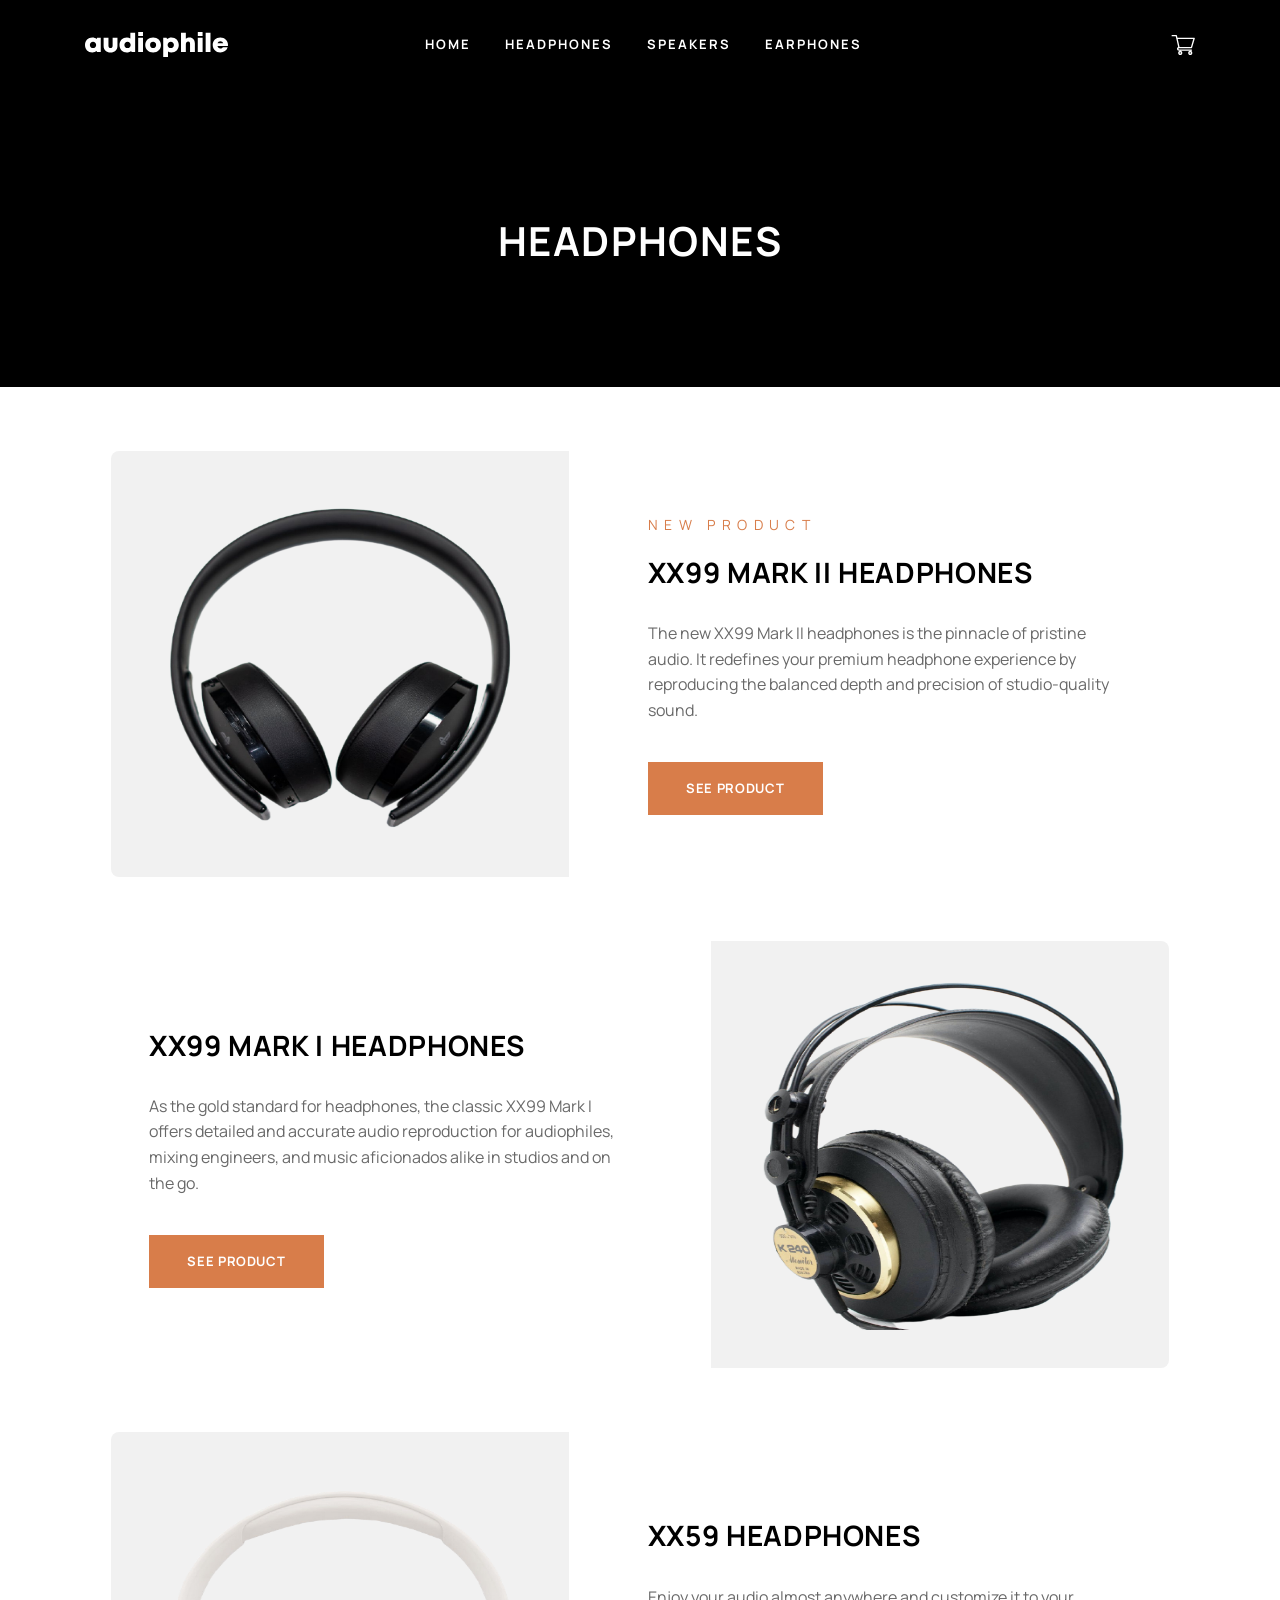
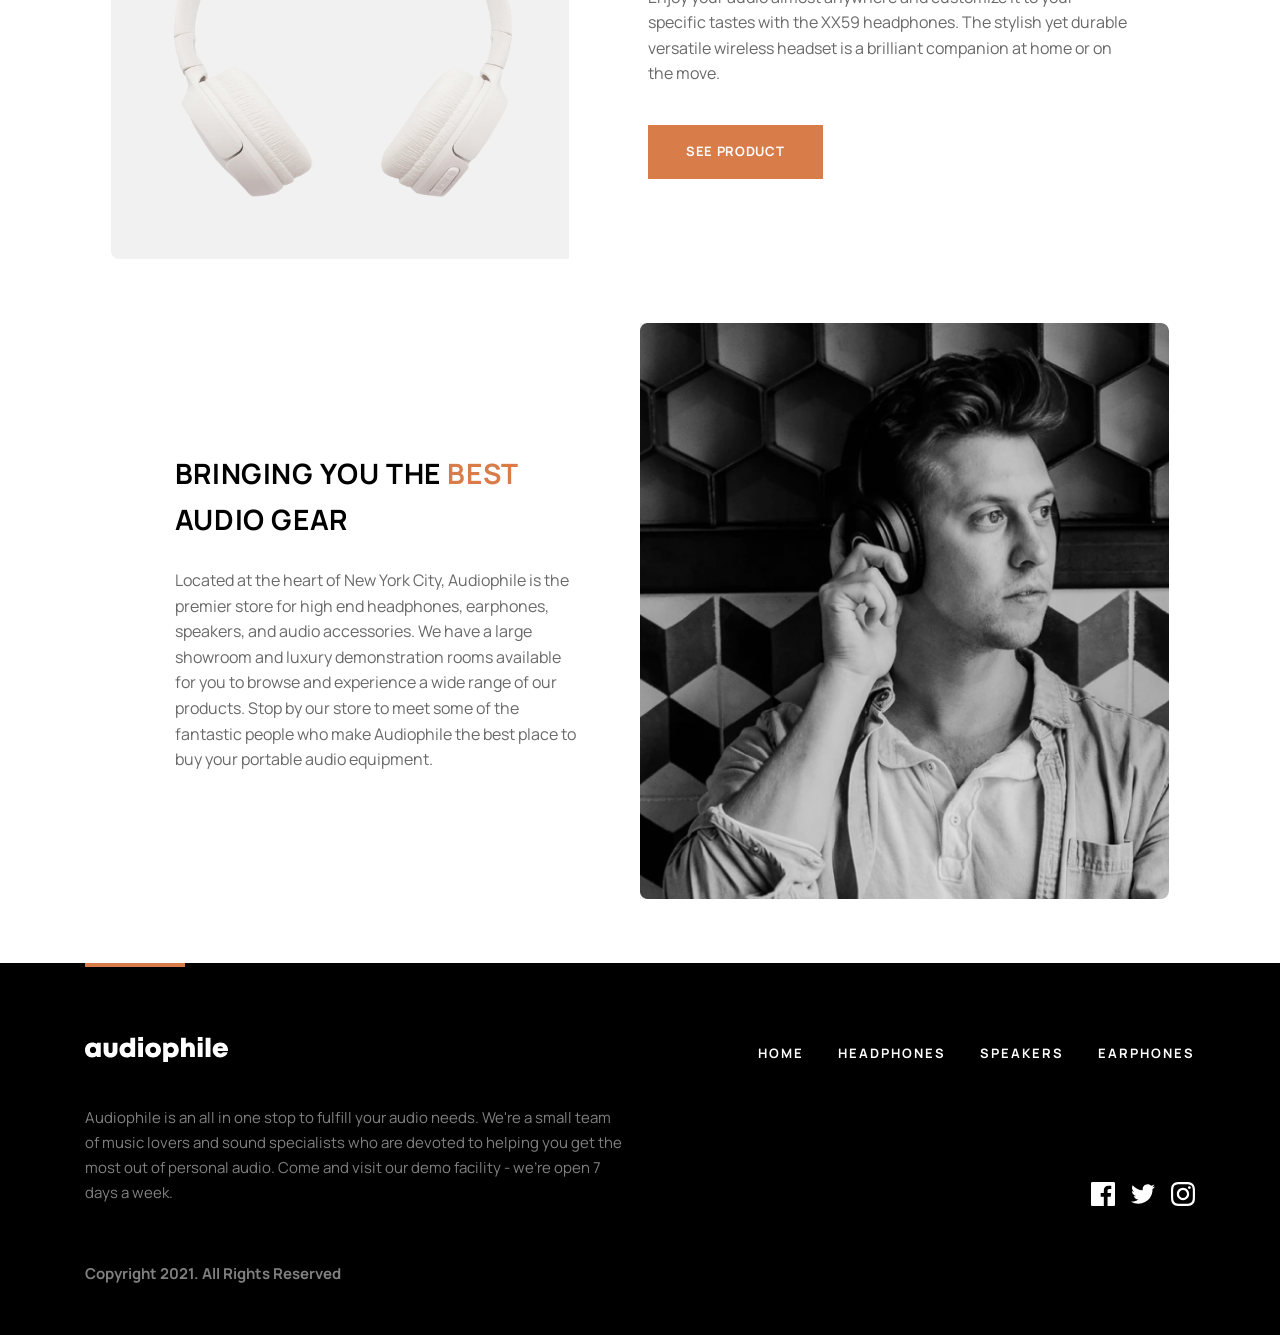
<file: index.html>
<!DOCTYPE html>
<html lang="en">

<head>
    <meta charset="UTF-8">
    <meta name="viewport" content="width=device-width, initial-scale=1.0">
    <title>Sarvarbek Esonaliyev</title>
    <link rel="preconnect" href="https://fonts.googleapis.com">
    <link rel="preconnect" href="https://fonts.gstatic.com" crossorigin>
    <link href="https://fonts.googleapis.com/css2?family=Manrope:wght@200..800&display=swap" rel="stylesheet">

    <link rel="stylesheet" href="./css/normalize.css">
    <link rel="stylesheet" href="./css/stayl.css">

    <!-- AOS CSS -->
    <link rel="stylesheet" href="https://unpkg.com/aos@2.3.4/dist/aos.css" />
</head>

<body>
    <header class="header" data-aos="fade-down">
        <div class="container">
            <a class="header-logo" href="#">
                <img src="./images/site-logo.svg" alt="site-logo" width="143" height="25">
            </a>
            <nav class="sitenav">
                <ul class="sitenav-list">
                    <li class="sitenav-item">
                        <a class="sitenav-link" href="#">HOME</a>
                    </li>
                    <li class="sitenav-item">
                        <a class="sitenav-link" href="#">HEADPHONES</a>
                    </li>
                    <li class="sitenav-item">
                        <a class="sitenav-link" href="#">SPEAKERS</a>
                    </li>
                    <li class="sitenav-item">
                        <a class="sitenav-link" href="#">EARPHONES</a>
                    </li>
                </ul>
            </nav>
            <a class="header-cart" href="#">
                <img src="./images/cart-icon.svg" alt="cart-icon" width="24" height="20">
            </a>
        </div>
    </header>

    <main class="main">
        <section class="intro" data-aos="fade-up">
            <h1 class="intro-title">HEADPHONES</h1>
        </section>

        <div class="category-container">

            <div class="product-card" data-aos="fade-up">
                <div class="product-image">
                    <img src="./images/pictures1.png" alt="XX99 Mark II Headphones">
                </div>
                <div class="product-info">
                    <span class="product-badge">NEW PRODUCT</span>
                    <h2 class="product-name">XX99 MARK II HEADPHONES</h2>
                    <p class="product-description">
                        The new XX99 Mark II headphones is the pinnacle of pristine audio. It redefines your premium
                        headphone experience by reproducing the balanced depth and precision of studio-quality sound.
                    </p>
                    <button class="product-button">See Product</button>
                </div>
            </div>

            <div class="product-card reverse" data-aos="fade-left">
                <div class="product-image">
                    <img src="./images/pictures2.png" alt="XX99 Mark I Headphones">
                </div>
                <div class="product-info">
                    <h2 class="product-name">XX99 MARK I HEADPHONES</h2>
                    <p class="product-description">
                        As the gold standard for headphones, the classic XX99 Mark I offers detailed and accurate audio
                        reproduction for audiophiles, mixing engineers, and music aficionados alike in studios and on
                        the go.
                    </p>
                    <button class="product-button">See Product</button>
                </div>
            </div>

            <div class="product-card" data-aos="fade-right">
                <div class="product-image">
                    <img src="./images/pictures3.png" alt="XX99 Headphones">
                </div>
                <div class="product-info">
                    <h2 class="product-name">XX59 HEADPHONES</h2>
                    <p class="product-description">
                        Enjoy your audio almost anywhere and customize it to your specific tastes with the XX59
                        headphones. The stylish yet durable versatile wireless headset is a brilliant companion at home
                        or on the move.
                    </p>
                    <button class="product-button">See Product</button>
                </div>
            </div>

            <div class="about-section" data-aos="zoom-in">
                <div class="about-content">
                    <h2 class="about-title">BRINGING YOU THE <span> BEST</span> AUDIO GEAR</h2>
                    <p class="about-description">
                        Located at the heart of New York City, Audiophile is the premier store for high end headphones,
                        earphones, speakers, and audio accessories. We have a large showroom and luxury demonstration
                        rooms available for you to browse and experience a wide range of our products. Stop by our store
                        to meet some of the fantastic people who make Audiophile the best place to buy your portable
                        audio equipment.
                    </p>
                </div>
                <div class="about-image">
                    <img src="./images/Bitmap (3).png" alt="Best Audio Gear">
                </div>
            </div>
        </div>
    </main>

    <footer class="footer" data-aos="fade-up" data-aos-delay="500">
        <div class="container">
            <hr class="footer-hr">
        </div>
        <div class="footer-top container">
            <a class="footer-logo" href="#">
                <img src="./images/site-logo.svg" alt="site-logo" width="143" height="25">
            </a>
            <nav class="sitenav">
                <ul class="sitenav-list">
                    <li class="sitenav-item">
                        <a class="sitenav-link" href="#">HOME</a>
                    </li>
                    <li class="sitenav-item">
                        <a class="sitenav-link" href="#">HEADPHONES</a>
                    </li>
                    <li class="sitenav-item">
                        <a class="sitenav-link" href="#">SPEAKERS</a>
                    </li>
                    <li class="sitenav-item">
                        <a class="sitenav-link" href="#">EARPHONES</a>
                    </li>
                </ul>
            </nav>
        </div>
        <div class="footer-bottom container">
            <p class="footer-bottom-text">
                Audiophile is an all in one stop to fulfill your audio needs. We're a small team of music lovers and
                sound specialists who are devoted to helping you get the most out of personal audio. Come and visit our
                demo facility - we’re open 7 days a week.
            </p>
            <ul class="footer-social-media">
                <li class="footer-social-media-item">
                    <a class="footer-social-media-link" href="#">
                        <svg width="24" height="24" viewBox="0 0 24 24" fill="none" xmlns="http://www.w3.org/2000/svg">
                            <path
                                d="M22.675 0H1.325C0.593 0 0 0.593 0 1.325V22.676C0 23.407 0.593 24 1.325 24H12.82V14.706H9.692V11.084H12.82V8.413C12.82 5.313 14.713 3.625 17.479 3.625C18.804 3.625 19.942 3.724 20.274 3.768V7.008L18.356 7.009C16.852 7.009 16.561 7.724 16.561 8.772V11.085H20.148L19.681 14.707H16.561V24H22.677C23.407 24 24 23.407 24 22.675V1.325C24 0.593 23.407 0 22.675 0Z"
                                fill="white" />
                        </svg>
                    </a>
                </li>
                <liv class="footer-social-media-item">
                    <a class="footer-social-media-link" href="#">
                        <svg width="24" height="20" viewBox="0 0 24 20" fill="none" xmlns="http://www.w3.org/2000/svg">
                            <path
                                d="M24 2.55705C23.117 2.94905 22.168 3.21305 21.172 3.33205C22.189 2.72305 22.97 1.75805 23.337 0.608047C22.386 1.17205 21.332 1.58205 20.21 1.80305C19.313 0.846047 18.032 0.248047 16.616 0.248047C13.437 0.248047 11.101 3.21405 11.819 6.29305C7.728 6.08805 4.1 4.12805 1.671 1.14905C0.381 3.36205 1.002 6.25705 3.194 7.72305C2.388 7.69705 1.628 7.47605 0.965 7.10705C0.911 9.38805 2.546 11.522 4.914 11.997C4.221 12.185 3.462 12.229 2.69 12.081C3.316 14.037 5.134 15.46 7.29 15.5C5.22 17.123 2.612 17.848 0 17.54C2.179 18.937 4.768 19.752 7.548 19.752C16.69 19.752 21.855 12.031 21.543 5.10605C22.505 4.41105 23.34 3.54405 24 2.55705Z"
                                fill="white" />
                        </svg>
                    </a>
                </liv>
                <liv class="footer-social-media-item">
                    <a class="footer-social-media-link" href="#">
                        <svg width="24" height="24" viewBox="0 0 24 24" fill="none" xmlns="http://www.w3.org/2000/svg">
                            <path fill-rule="evenodd" clip-rule="evenodd"
                                d="M12 0C8.741 0 8.333 0.014 7.053 0.072C2.695 0.272 0.273 2.69 0.073 7.052C0.014 8.333 0 8.741 0 12C0 15.259 0.014 15.668 0.072 16.948C0.272 21.306 2.69 23.728 7.052 23.928C8.333 23.986 8.741 24 12 24C15.259 24 15.668 23.986 16.948 23.928C21.302 23.728 23.73 21.31 23.927 16.948C23.986 15.668 24 15.259 24 12C24 8.741 23.986 8.333 23.928 7.053C23.732 2.699 21.311 0.273 16.949 0.073C15.668 0.014 15.259 0 12 0ZM12 2.163C15.204 2.163 15.584 2.175 16.85 2.233C20.102 2.381 21.621 3.924 21.769 7.152C21.827 8.417 21.838 8.797 21.838 12.001C21.838 15.206 21.826 15.585 21.769 16.85C21.62 20.075 20.105 21.621 16.85 21.769C15.584 21.827 15.206 21.839 12 21.839C8.796 21.839 8.416 21.827 7.151 21.769C3.891 21.62 2.38 20.07 2.232 16.849C2.174 15.584 2.162 15.205 2.162 12C2.162 8.796 2.175 8.417 2.232 7.151C2.381 3.924 3.896 2.38 7.151 2.232C8.417 2.175 8.796 2.163 12 2.163ZM5.838 12C5.838 8.597 8.597 5.838 12 5.838C15.403 5.838 18.162 8.597 18.162 12C18.162 15.404 15.403 18.163 12 18.163C8.597 18.163 5.838 15.403 5.838 12ZM12 16C9.791 16 8 14.21 8 12C8 9.791 9.791 8 12 8C14.209 8 16 9.791 16 12C16 14.21 14.209 16 12 16ZM16.965 5.595C16.965 4.8 17.61 4.155 18.406 4.155C19.201 4.155 19.845 4.8 19.845 5.595C19.845 6.39 19.201 7.035 18.406 7.035C17.61 7.035 16.965 6.39 16.965 5.595Z"
                                fill="white" />
                        </svg>
                    </a>
                </liv>
            </ul>
        </div>
        <div class="footer-copyright container">
            Copyright 2021. All Rights Reserved
        </div>
    </footer>

    <!-- AOS JS -->
    <script src="https://unpkg.com/aos@2.3.4/dist/aos.js"></script>
    <script>
        AOS.init({
            duration: 1000,
            once: true
        });
    </script>
</body>

</html>
</file>
<file: css/stayl.css>
:root {
  --black-color: #000;
  --white-color: #fff;
  --primary-color: #D87d4A;
}

* {
  box-sizing: border-box;
  margin: 0;
  padding: 0;
}

body {
  font-family: "Manrope", sans-serif;
  font-size: 15px;
  line-height: 1.66;
  font-optical-sizing: auto;
  font-weight: 400;
  color: var(--black-color);
  background-color: var(--white-color);
}

ul {
  list-style: none;
}

a {
  text-decoration: none;
  color: var(--white-color);
}

.container {
  width: 100%;
  max-width: 1142px;
  padding-left: 16px;
  padding-right: 16px;
  margin-left: auto;
  margin-right: auto;
}

/* HEADER */
.header {
  background-color: var(--black-color);
  padding: 32px 0;
}

.header .container {
  display: flex;
  align-items: center;
}

.header-logo {
  display: flex;
  margin-right: 197px;
}

.sitenav-list {
  display: flex;
  gap: 34px;
}

.sitenav-link {
  text-transform: uppercase;
  font-size: 13px;
  font-weight: 700;
  letter-spacing: 2px;
  line-height: 1.9;
}

.header-cart {
  margin-left: auto;
  display: flex;
}

/* INTRO */
.intro {
  padding: 103px 0 97px;
  background-color: var(--black-color);
}

.intro-title {
  font-weight: 700;
  font-size: 40px;
  line-height: 1.1;
  letter-spacing: 1.43px;
  text-transform: uppercase;
  text-align: center;
  color: var(--white-color);
}

/* CATEGORY SECTION */
.category-container {
  width: 90%;
  max-width: 1110px;
  margin: 5vw auto;
  padding: 0 2vw;
}

.category-title {
  text-align: center;
  font-size: clamp(28px, 5vw, 40px);
  letter-spacing: 1.5px;
  margin-bottom: 5vw;
  text-transform: uppercase;
}

/* PRODUCT CARD */
.product-card {
  display: flex;
  flex-direction: row;
  justify-content: space-between;
  align-items: center;
  gap: 40px;
  margin-bottom: 5vw;
  flex-wrap: nowrap;
  background-color: var(--white-color);
  border-radius: 8px;
  overflow: hidden;
}

.reverse {
  flex-direction: row-reverse;
}

.product-image {
  width: 45%;
  padding: 3vw;
  background-color: #F1F1F1;
  display: flex;
  align-items: center;
  justify-content: center;
}

.product-image img {
  width: 100%;
  height: auto;
  max-height: 350px;
}

.product-info {
  width: 55%;
  padding: 3vw;
  display: flex;
  flex-direction: column;
  justify-content: center;
}

.product-badge {
  display: block;
  color: var(--primary-color);
  font-size: clamp(12px, 1.5vw, 14px);
  letter-spacing: 0.5vw;
  text-transform: uppercase;
  margin-bottom: 1vw;
}

.product-name {
  font-size: clamp(20px, 3vw, 28px);
  letter-spacing: 0.05vw;
  margin: 0 0 2vw 0;
  text-transform: uppercase;
}

.product-description {
  color: #696969;
  font-size: clamp(14px, 1.5vw, 16px);
  line-height: 1.6;
  margin: 0 0 3vw 0;
}

.product-button {
  background-color: var(--primary-color);
  color: var(--white-color);
  font-size: clamp(12px, 1.3vw, 13px);
  font-weight: 700;
  letter-spacing: 0.05vw;
  text-transform: uppercase;
  padding: 1.5vw 3vw;
  width: fit-content;
  max-width: 260px;
  border: none;
  cursor: pointer;
  transition: background-color 0.3s ease;
}

.product-button:hover {
  background-color: #f18a51;
}

/* ABOUT SECTION */
.about-section {
  display: flex;
  flex-wrap: wrap;
  border-radius: 8px;
  overflow: hidden;
  margin-bottom: 5vw;
}

.about-content {
  flex: 1 1 300px;
  padding: 5vw;
  background-color: var(--white-color);
  display: flex;
  flex-direction: column;
  justify-content: center;
}

.about-image {
  flex: 1 1 300px;
  background-color: #F1F1F1;
  display: flex;
  align-items: center;
  justify-content: center;
  min-height: 300px;
}

.about-image img {
  width: 100%;
  height: 100%;
  object-fit: cover;
}

.about-title {
  font-size: clamp(20px, 3vw, 28px);
  letter-spacing: 0.05vw;
  margin: 0 0 2vw 0;
  text-transform: uppercase;
}

.about-title span {
  color: var(--primary-color);
}

.about-description {
  color: #696969;
  font-size: clamp(14px, 1.5vw, 16px);
  line-height: 1.6;
  margin: 0;
}

/* FOOTER */
.footer {
  background-color: var(--black-color);
  padding-bottom: 48px;
}

.footer-hr {
  width: 100px;
  height: 4px;
  background-color: var(--primary-color);
  border: 0;
  display: block;
  margin-bottom: 70px;
}

.footer-top {
  display: flex;
  align-items: center;
  justify-content: space-between;
  margin-bottom: 36px;
}

.footer-bottom {
  display: flex;
  align-items: end;
  justify-content: space-between;
  color: var(--white-color); 
  margin-bottom: 56px;
}

.footer-bottom-text {
  width: 100%;
  max-width: 540px;
  opacity: 0.5;
}

.footer-social-media {
  display: flex;
  align-items: center;
  gap: 16px;
}

.footer-social-media-link {
  display: flex; 
}

.footer-copyright {
  font-weight: 700;
  opacity: 0.5;
  color: var(--white-color);
}

/* RESPONSIVE FIX */
@media (max-width: 768px) {
  .product-card {
      flex-wrap: nowrap;
      overflow-x: auto;
  }

  .product-image,
  .product-info {
      min-width: 300px;
  }

  .product-image img {
      max-height: 300px;
  }
}
</file>
